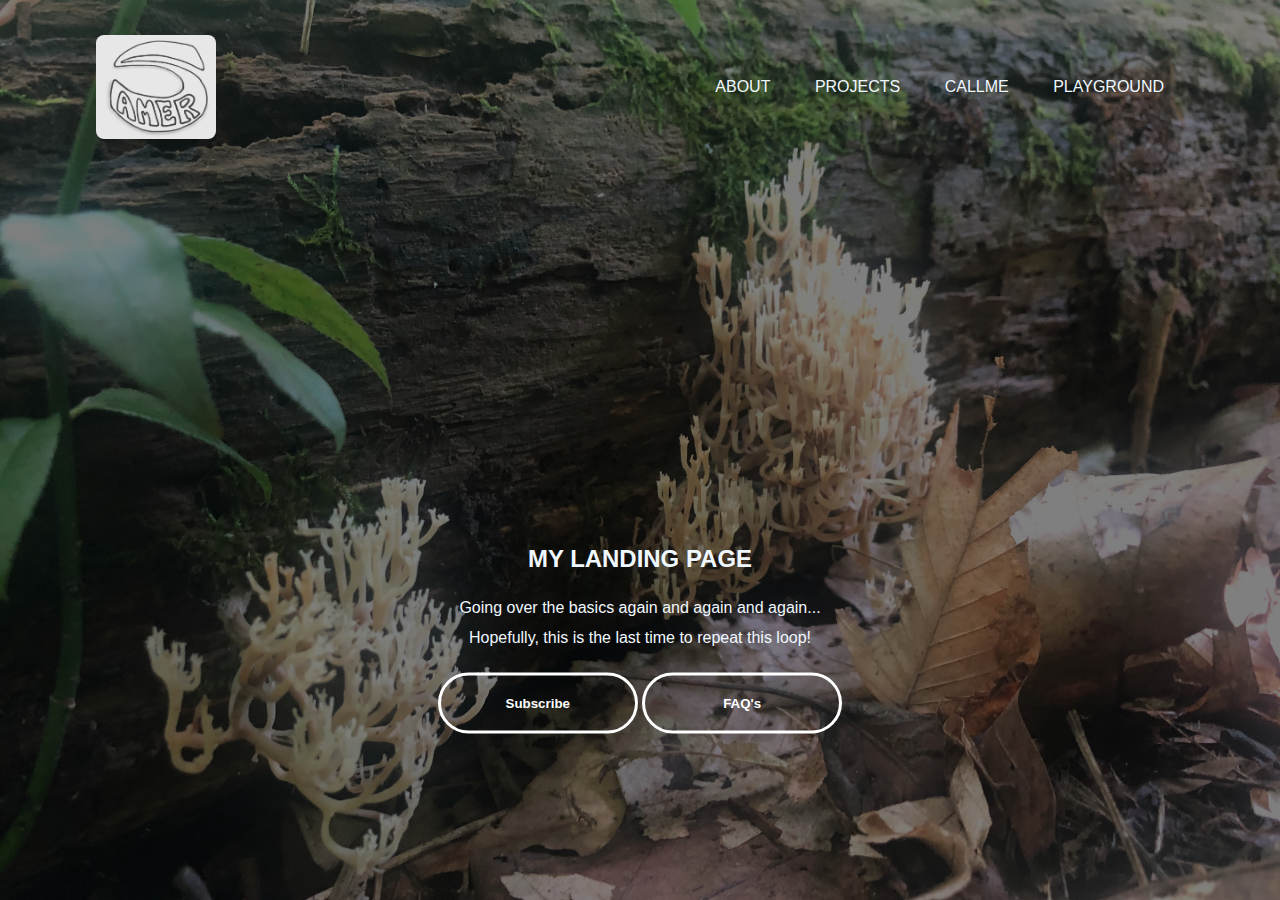
<file: index.html>
<!DOCTYPE html>
<html lang="en">
<head>
    <meta charset="UTF-8">
    <meta http-equiv="X-UA-Compatible" content="IE=edge">
    <meta name="viewport" content="width=device-width, initial-scale=1.0">
    <link rel="stylesheet" type="text/css" href="./style.css" />
    <title>Samer_SSS</title>
</head>
<body>
    <div class="banner">
        <div id="navbar">
            <img class="logo" src="./images/samerlogo.png" alt="logo">
            <ul>
                <li><a href="#">About</a></li>
                <li><a href="#">Projects</a></li>
                <li><a href="#">CallMe</a></li>
                <li><a href="./playground.html">PlayGround</a></li>
            </ul>
        </div>
        <div id="content">
            <h1>MY LANDING PAGE</h1>
            <p>Going over the basics again and again and again...<br>Hopefully, this is the last time to repeat this loop!</p>
            <div>
                <button><span></span>Subscribe</button>
                <button><span></span>FAQ's</button>
            </div>
        </div>
       
    </div>
</body>
</html>
</file>
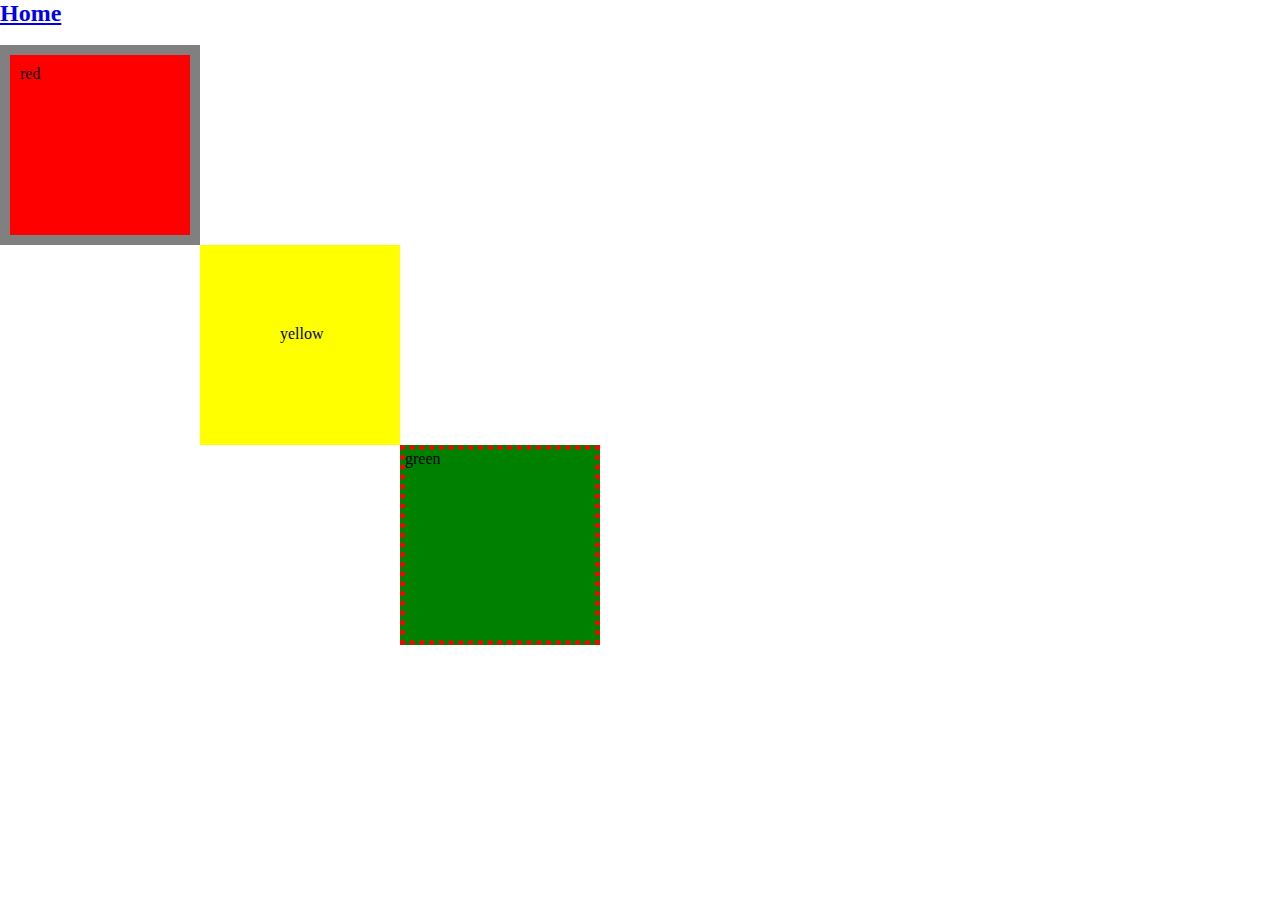
<file: playground.html>
<!DOCTYPE html>
<html lang="en">
<head>
    <meta charset="UTF-8">
    <meta http-equiv="X-UA-Compatible" content="IE=edge">
    <meta name="viewport" content="width=device-width, initial-scale=1.0">
    <link rel="stylesheet" href="./playground.css">
    <title>Document</title>
</head>
<body>
    <h2><a href="./index.html">Home</a></h2>
    <br>
    <div id="red">red</div>
    <div id="yellow">yellow</div>
    <div id="green">green</div>
</body>
</html>
</file>
<file: style.css>
*{
    margin: 0;
    padding: 0;
    box-sizing: border-box;
    font-family: Verdana, Geneva, Tahoma, sans-serif;
}
html {
    font-size: 16px;
}
.banner {
    width: 100%;
    height: 100vh;
    background-image: linear-gradient(rgba(0,0,0,0.5),rgba(0, 0, 0, 0.5)),url(./images/background.jpeg);
    background-size: cover;
    background-position: center;
}

#navbar {
    width: 85%;
    margin: auto;
    padding: 35px 0;
    display: flex;
    align-items: center;
    justify-content: space-between;
}

.logo {
    width: 120px;
    cursor: pointer;
    border-radius: 8px;
}

#navbar ul li{
    list-style: none;
    display: inline-block;
    margin: 0 20px;
    position: relative;
}

#navbar ul li a {
    text-decoration: none;
    color: aliceblue;
    text-transform: uppercase;
}
#navbar ul li a::after{
    content: '';
    width: 0;
    height: 3px;
    background:blanchedalmond;
    position: absolute;
    bottom: -10px;
    left: 0px;
    transition: 0.5s;
}

#navbar ul li a:hover::after{
    width: 100%;
}

#content{
    width: 100%;
    position: absolute;
    top: 50%;
    transform: translateY(50%);
    text-align: center;
    color: aliceblue;
    
}
#content h1{
    font-size: calc(15px + 0.7vw);
}
#content p{
    font-weight: 100;
    line-height: 30px;
    margin: 20px auto;
}
button {
    width: 200px;
    border-radius: 60px;
    padding: 20px;
    border: 3px solid white;
    font-weight: bold;
    color: white;
    background: transparent;
    position: relative;
}
span {
    width: 0;
    height: 100%;
    background-color: rgb(36, 99, 36);
    border-radius: 60px;
    position: absolute;
    left: 0;
    top: 0;
    z-index: -1;
    transition: 0.5s;
}

button:hover span{
    width: 100%;
}
button:hover{
    border: none;
}
</file>
<file: playground.css>
* {
    margin: 0;
    padding: 0;
    box-sizing: border-box;
}

div {
    width: 200px;
    height: 200px;
    
}
#red {
    background-color: red;
    border: 10px solid grey;
    padding: 10px;
}

#yellow {
    background-color: yellow;
    margin-left: 200px;
    padding: 80px;
}

#green {
    background-color: green;
    margin-left: 400px;
    border: 5px dotted red;
}
</file>
